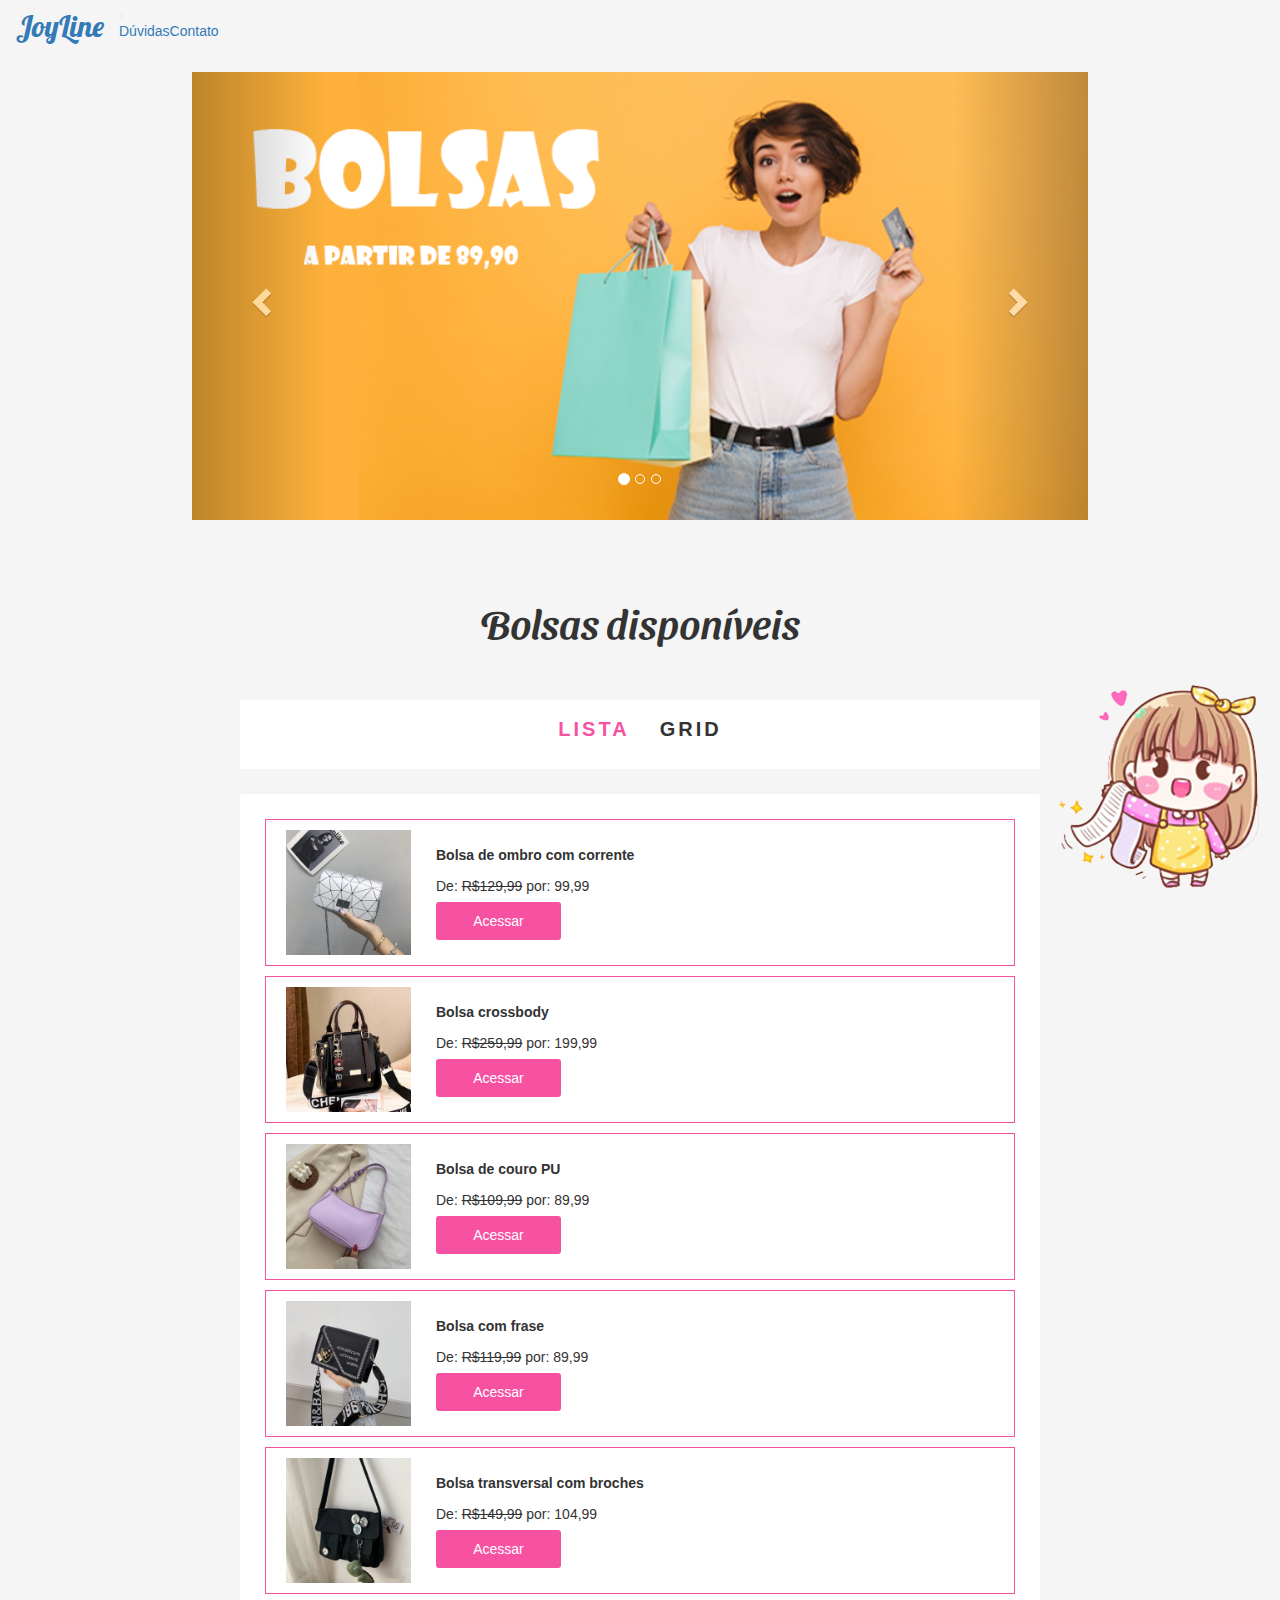
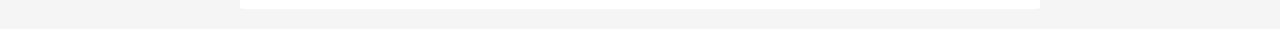
<file: bolsas.html>
<!DOCTYPE html>
<html lang="pt-br">
<head>
    <!-- Meta tags Obrigatórias -->
    <meta charset="utf-8">
    <meta name="viewport" content="width=device-width, initial-scale=1, shrink-to-fit=no">
    <!-- Bootstrap CSS -->
    <link rel="stylesheet" href="https://stackpath.bootstrapcdn.com/bootstrap/4.1.3/css/bootstrap.min.css" integrity="sha384-MCw98/SFnGE8fJT3GXwEOngsV7Zt27NXFoaoApmYm81iuXoPkFOJwJ8ERdknLPMO" crossorigin="anonymous">

    <!--Fonts-->
    <link rel="preconnect" href="https://fonts.gstatic.com">
    <link href="https://fonts.googleapis.com/css2?family=Lobster&display=swap" rel="stylesheet">
    <link rel="preconnect" href="https://fonts.gstatic.com">
    <link href="https://fonts.googleapis.com/css2?family=Sansita+Swashed:wght@300;400&display=swap" rel="stylesheet">

    <!--Css-->
    <link rel="stylesheet" type="text/css" href="catbolsas.css">


    <!--Carrossel-->

    <meta name="viewport" content="width=device-width, initial-scale=1">
    <link rel="stylesheet" href="https://maxcdn.bootstrapcdn.com/bootstrap/3.4.1/css/bootstrap.min.css">
    <script src="https://ajax.googleapis.com/ajax/libs/jquery/3.5.1/jquery.min.js"></script>
    <script src="https://maxcdn.bootstrapcdn.com/bootstrap/3.4.1/js/bootstrap.min.js"></script>



    <title>JoyLine</title>
</head>

<body style="background-color:whitesmoke">

<!-- Barra superior de navegação-->

<nav class="navbar navbar-expand-lg navbar-light bg-light">
    <a class="navbar-brand" href="index.html" id="titulo_inicial">JoyLine</a>
    <button  class="navbar-toggler" type="button" data-toggle="collapse" data-target="#navbarNav" aria-controls="navbarNav" aria-expanded="false" aria-label="Alterna navegação">
        <span class="navbar-toggler-icon"></span>
    </button>
    <div class="collapse navbar-collapse" id="navbarNav">
        <ul class="navbar-nav">
            <li class="nav-item active">
                <a class="nav-link" href="duvidas.html">Dúvidas <span class="sr-only">(Página atual)</span></a>
            </li>
            <li class="nav-item">
                <a class="nav-link" href="contato.html">Contato</a>
            </li>
        </ul>
    </div>
</nav>
<!-- fim da Barra superior de navegação-->

<!--Carousel superior do site-->

<div class="container-carousel">
    <div id="myCarousel" class="carousel slide" data-ride="carousel">
        <!-- Indicators -->
        <ol class="carousel-indicators">
            <li data-target="#myCarousel" data-slide-to="0" class="active"></li>
            <li data-target="#myCarousel" data-slide-to="1"></li>
            <li data-target="#myCarousel" data-slide-to="2"></li>
        </ol>

        <!-- Wrapper for slides -->
        <div class="carousel-inner">
            <div class="item active">
                <img src="img/bolsas-carousel-1.png" alt="Los Angeles" style="width:100%;">
            </div>

            <div class="item">
                <img src="img/bolsas-carousel-2.png" alt="Chicago" style="width:100%; ">
            </div>

            <div class="item">
                <img src="img/bolsas-carousel-3.png" alt="New york" style="width:100%;">
            </div>
        </div>

        <!-- Left and right controls -->
        <a class="left carousel-control" href="#myCarousel" data-slide="prev">
            <span class="glyphicon glyphicon-chevron-left"></span>
            <span class="sr-only">Previous</span>
        </a>
        <a class="right carousel-control" href="#myCarousel" data-slide="next">
            <span class="glyphicon glyphicon-chevron-right"></span>
            <span class="sr-only">Next</span>
        </a>
    </div>
</div>

<!--fim do Carousel superior do site-->

<br>


<br> <br>
<!--inicio dos produtos-->


<h3 class="titulo-produtos">Bolsas disponíveis</h3>
<img class="char-produtos" src="img/char.png">

<br>

<div class="wrapper">
    <div class="links">
        <ul>
            <li data-view="list-view" class="li-list active">
                <i class="fas fa-th-list"></i>
                Lista</li>
            <li data-view="grid-view" class="li-grid">
                <i class="fas fa-th-large"></i>
                Grid</li>
        </ul>
    </div>
    <div class="view_main">
        <div class="view_wrap list-view" style="display: block;">
            <div class="view_item">
                <div class="vi_left">
                    <img src="img/produto-2.png" alt="Bolsas">
                </div>
                <div class="vi_right">
                    <p class="title">Bolsa de ombro com corrente</p>
                    <p class="content">De: <s>R$129,99</s> por: 99,99</p>
                    <a href="bolsa2.html"><div class="btn">Acessar</div></a>
                </div>
            </div>
            <div class="view_item">
                <div class="vi_left">
                    <img src="img/produto-3.png" alt="acessórios">
                </div>
                <div class="vi_right">
                    <p class="title">Bolsa crossbody</p>
                    <p class="content">De: <s>R$259,99</s> por: 199,99</p>
                    <a href="bolsa3"><div class="btn">Acessar</div></a>
                </div>
            </div>
            <div class="view_item">
                <div class="vi_left">
                    <img src="img/produto-4.png" alt="papelaria">
                </div>
                <div class="vi_right">
                    <p class="title">Bolsa de couro PU</p>
                    <p class="content">De: <s>R$109,99</s> por: 89,99</p>
                    <a href="bolsa4"><div class="btn">Acessar</div></a>
                </div>
            </div>
            <div class="view_item">
                <div class="vi_left">
                    <img src="img/produto-5.png" alt="sapatos">
                </div>
                <div class="vi_right">
                    <p class="title">Bolsa com frase</p>
                    <p class="content">De: <s>R$119,99</s> por: 89,99</p>
                    <a href="bolsa5"><div class="btn">Acessar</div></a>
                </div>
            </div>
            <div class="view_item">
                <div class="vi_left">
                    <img src="img/produto-6.png" alt="roupas">
                </div>
                <div class="vi_right">
                    <p class="title">Bolsa transversal com broches</p>
                    <p class="content">De: <s>R$149,99</s> por: 104,99</p>
                    <a href="bolsa6"><div class="btn">Acessar</div></a>
                </div>
            </div>
        </div>

    </div>
</div>
</div>

<script src="scripts.js"></script>



<!-- fim dos produtos-->


<!-- fim dos produtos-->



<!-- JavaScript (Opcional) -->



</body>
</html>
</file>
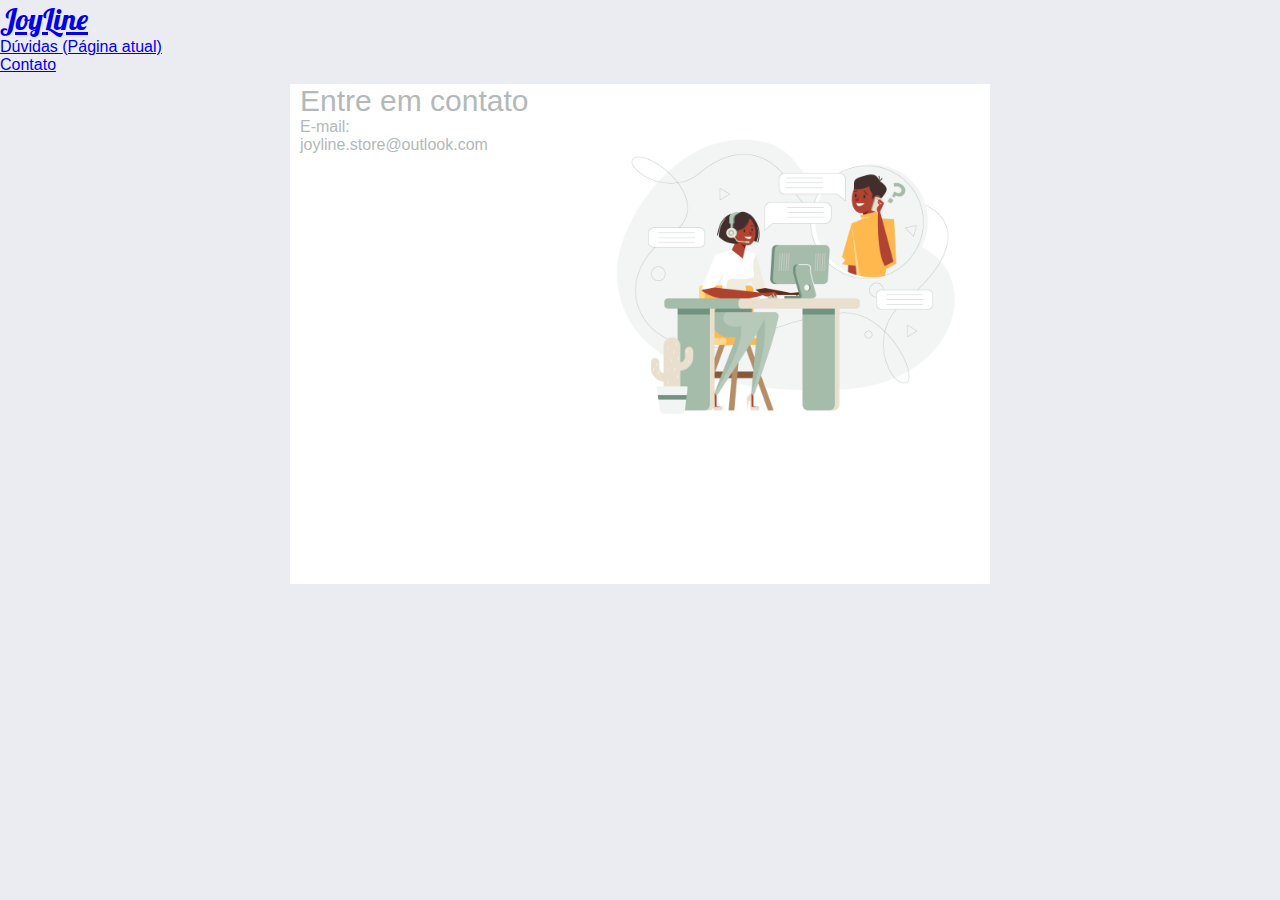
<file: contato.html>
<!DOCTYPE html>
<html lang="pt-br">
<head>
    <title>JoyLine</title>
    <meta charset="utf-8">

    <!-- Meta tags Obrigatórias -->
    <meta name="viewport" content="width=device-width, initial-scale=1, shrink-to-fit=no">
    <!-- Bootstrap CSS -->
    <link rel="stylesheet" href="https://stackpath.bootstrapcdn.com/bootstrap/4.1.3/css/bootstrap.min.css" integrity="sha384-MCw98/SFnGE8fJT3GXwEOngsV7Zt27NXFoaoApmYm81iuXoPkFOJwJ8ERdknLPMO" crossorigin="anonymous">

    <!--Fonts-->
    <link rel="preconnect" href="https://fonts.gstatic.com">
    <link href="https://fonts.googleapis.com/css2?family=Lobster&display=swap" rel="stylesheet">
    <link rel="preconnect" href="https://fonts.gstatic.com">
    <link href="https://fonts.googleapis.com/css2?family=Sansita+Swashed:wght@300;400&display=swap" rel="stylesheet">

    <!--Css-->
    <link rel="stylesheet" type="text/css" href="css_index.css">
    <link rel="stylesheet" type="text/css" href="contato.css">

</head>
<body>

<!-- Barra superior de navegação-->

<nav class="navbar navbar-expand-lg navbar-light bg-light">
    <a class="navbar-brand" href="index.html" id="titulo_inicial">JoyLine</a>
    <button class="navbar-toggler" type="button" data-toggle="collapse" data-target="#navbarNav" aria-controls="navbarNav" aria-expanded="false" aria-label="Alterna navegação">
        <span class="navbar-toggler-icon"></span>
    </button>
    <div class="collapse navbar-collapse" id="navbarNav">
        <ul class="navbar-nav">
            <li class="nav-item active">
                <a class="nav-link" href="duvidas.html">Dúvidas <span class="sr-only">(Página atual)</span></a>
            </li>
            <li class="nav-item">
                <a class="nav-link" href="contato.html">Contato</a>
            </li>
        </ul>
    </div>
</nav>
<!-- fim da Barra superior de navegação-->

<div class="container-contato">

    <p style="font-size:30px;margin-left:10px;">Entre em contato <img id="contato" style="height:400px;width:400px;float:right;" src="img/contato.jpg">
    </p>

    <p style="margin-left:10px;">E-mail:</p>
    <p style="margin-left:10px;">joyline.store@outlook.com</p>
    <br>

</div>




</body>
</html>
</file>
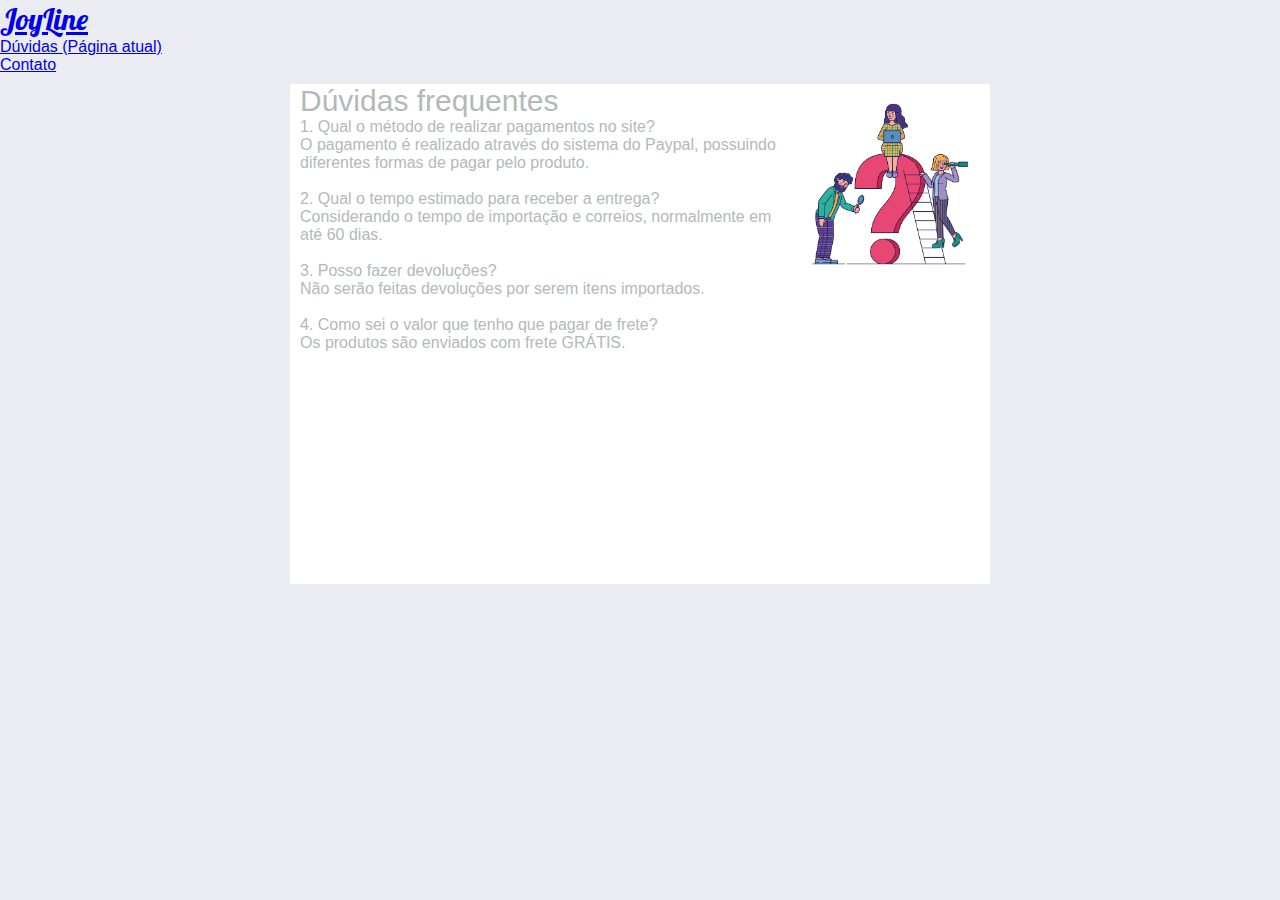
<file: duvidas.html>
<!DOCTYPE html>
<html lang="pt-br">
<head>
    <title>JoyLine</title>
    <meta charset="utf-8">

    <!-- Meta tags Obrigatórias -->
    <meta name="viewport" content="width=device-width, initial-scale=1, shrink-to-fit=no">
    <!-- Bootstrap CSS -->
    <link rel="stylesheet" href="https://stackpath.bootstrapcdn.com/bootstrap/4.1.3/css/bootstrap.min.css" integrity="sha384-MCw98/SFnGE8fJT3GXwEOngsV7Zt27NXFoaoApmYm81iuXoPkFOJwJ8ERdknLPMO" crossorigin="anonymous">

    <!--Fonts-->
    <link rel="preconnect" href="https://fonts.gstatic.com">
    <link href="https://fonts.googleapis.com/css2?family=Lobster&display=swap" rel="stylesheet">
    <link rel="preconnect" href="https://fonts.gstatic.com">
    <link href="https://fonts.googleapis.com/css2?family=Sansita+Swashed:wght@300;400&display=swap" rel="stylesheet">

    <!--Css-->
    <link rel="stylesheet" type="text/css" href="css_index.css">
    <link rel="stylesheet" type="text/css" href="duvidas.css">

</head>
<body>

<!-- Barra superior de navegação-->

<nav class="navbar navbar-expand-lg navbar-light bg-light">
    <a class="navbar-brand" href="index.html" id="titulo_inicial">JoyLine</a>
    <button class="navbar-toggler" type="button" data-toggle="collapse" data-target="#navbarNav" aria-controls="navbarNav" aria-expanded="false" aria-label="Alterna navegação">
        <span class="navbar-toggler-icon"></span>
    </button>
    <div class="collapse navbar-collapse" id="navbarNav">
        <ul class="navbar-nav">
            <li class="nav-item active">
                <a class="nav-link" href="duvidas.html">Dúvidas <span class="sr-only">(Página atual)</span></a>
            </li>
            <li class="nav-item">
                <a class="nav-link" href="contato.html">Contato</a>
            </li>
        </ul>
    </div>
</nav>
<!-- fim da Barra superior de navegação-->

<div class="container-duvidas">

    <p style="font-size:30px;margin-left:10px;">Dúvidas frequentes <img id="imgduvida" style="height:200px;width:200px;float:right;" src="img/duvida.jpg">
    </p>

    <p style="margin-left:10px;">1. Qual o método de realizar pagamentos no site?</p>
    <p style="margin-left:10px;">O pagamento é realizado através do sistema do Paypal, possuindo diferentes formas de pagar pelo produto.</p>
<br>
    <p style="margin-left:10px;">2. Qual o tempo estimado para receber a entrega?</p>
    <p style="margin-left:10px;">Considerando o tempo de importação e correios, normalmente em até 60 dias.</p>

    <br>
    <p style="margin-left:10px;">3. Posso fazer devoluções?</p>
    <p style="margin-left:10px;">Não serão feitas devoluções por serem itens importados.</p>

    <br>
    <p style="margin-left:10px;">4. Como sei o valor que tenho que pagar de frete?</p>
    <p style="margin-left:10px;">Os produtos são enviados com frete GRÁTIS.</p>

</div>




</body>
</html>
</file>
<file: catbolsas.css>
/*font-family: 'Lobster', cursive;*/

#titulo_inicial{

font-family: 'Lobster', cursive;
font-size: 30px;
}

.container-carousel{

width: 70%;
height: 50%;
margin: auto;
display: block;
}

.container-produtos{

width: 100%;
height: 70%;
margin: 30px;
display: flex;
flex:30%;


}



.titulo-produtos{
font-family: 'Sansita Swashed', cursive;
height: 50px;
text-align:center;
font-size:40px;
}

.char-produtos{
float:right;
 position: fixed;
  bottom: 0;
   right: 0;
}


/*INICIO PRODUTOS*/
#produto-1{
width: 40%;
height: 100%;
border:solid 2px #fc7cc5;
margin:2px;

}


#cat-bolsas{
width: 40%;
height: 100%;
border:solid 2px #fc7cc5;
margin:2px;


}

#cat-roupas{
width:40%;
height: 100%;
border:solid 2px #fc7cc5;
margin:2px;


}

#cat-acessorios{
width:40%;
height: 100%;
border:solid 2px #fc7cc5;
margin:2px;


}
#cat-sapatos{
width:40%;
height: 100%;
border:solid 2px #fc7cc5;
margin:2px;

}

#cat-papelaria{
width:40%;
height: 100%;
border:solid 2px #fc7cc5;
margin:2px;

}

#cat-maquiagem{
width:40%;
height: 100%;
border:solid 2px #fc7cc5;
margin:2px;

}


/*GRID E LISTA*/

@import url('https://fonts.googleapis.com/css2?family=Montserrat:wght@200;400;600&display=swap');

*{
	list-style: none;
	font-family: 'Montserrat', sans-serif;
	margin: 0;
	padding: 0;
	box-sizing: border-box;
}

body{
	background: #ebecf1;
	color: #b3b9b9;
}

.view_item img{
	width: 125px;
}

.wrapper{
	width: 800px;
	margin: 20px auto;
}

.links{
	margin-bottom: 25px;
	background: #fff;
	padding: 15px;
	border-radius: 3px;
}

.links ul{
	display: flex;
	justify-content: center;
}

.links ul li{
	margin: 0 15px;
	font-weight: 600;
	text-transform: uppercase;
	letter-spacing: 3px;
	font-size: 20px;
	cursor: pointer;
}

.links ul li:hover,
.links ul li.active{
	color: #f752a2;
}

.view_main{
	background: #fff;
	border-radius: 3px;
	padding: 15px;
}

.list-view .view_item {
	background: #fff;
	border: 1px solid #f752a2;
	margin: 10px;
	padding: 10px 20px;
	display: flex;
	align-items: center;
}

.list-view .view_item:last-child{
	margin-bottom: 0;
}

.list-view .view_item .vi_left{
	margin-right: 25px;
}

.view_item .title{
	font-weight: 600;
}

.view_item .content{
	margin: 5px 0;
	font-size: 14px;
	line-height: 22px;
	font-weight: 200;
}

.view_item .btn{
	width: 125px;
	background: #f752a2;
	padding: 8px 5px;
	border-radius: 3px;
	color: #fff;
	text-align: center;
	font-weight: 200;
	cursor: pointer;
}

.view_item .btn:hover{
	background: #fac0e7;
}

.grid-view{
	width: 100%;
}

.grid-view .view_item {
	display: inline-block;
    border: 1px solid #e2efe1;
    width: 230px;
    padding: 25px;
    text-align: center;
    margin: 10px;
}

.grid-view .view_item .vi_left{
	margin-bottom: 10px;
}

.grid-view .view_item .btn{
	margin: 0 auto;
}
</file>
<file: css_index.css>
/*font-family: 'Lobster', cursive;*/

#titulo_inicial{

font-family: 'Lobster', cursive;
font-size: 30px;
}

.container-carousel{

width: 70%;
height: 50%;
margin: auto;
display: block;
}

.container-produtos{

width: 100%;
height: 70%;
margin: 30px;
display: flex;
flex:30%;


}



.titulo-produtos{
font-family: 'Sansita Swashed', cursive;
height: 50px;
text-align:center;
font-size:40px;
}

.char-produtos{
float:right;
 position: fixed;
  bottom: 0;
   right: 0;
}


/*INICIO PRODUTOS*/
#produto-1{
width: 40%;
height: 100%;
border:solid 2px #fc7cc5;
margin:2px;

}


#cat-bolsas{
width: 40%;
height: 100%;
border:solid 2px #fc7cc5;
margin:2px;


}

#cat-roupas{
width:40%;
height: 100%;
border:solid 2px #fc7cc5;
margin:2px;


}

#cat-acessorios{
width:40%;
height: 100%;
border:solid 2px #fc7cc5;
margin:2px;


}
#cat-sapatos{
width:40%;
height: 100%;
border:solid 2px #fc7cc5;
margin:2px;

}

#cat-papelaria{
width:40%;
height: 100%;
border:solid 2px #fc7cc5;
margin:2px;

}

#cat-maquiagem{
width:40%;
height: 100%;
border:solid 2px #fc7cc5;
margin:2px;

}


/*GRID E LISTA*/

@import url('https://fonts.googleapis.com/css2?family=Montserrat:wght@200;400;600&display=swap');

*{
	list-style: none;
	font-family: 'Montserrat', sans-serif;
	margin: 0;
	padding: 0;
	box-sizing: border-box;
}

body{
	background: #ebecf1;
	color: #b3b9b9;
}

.view_item img{
	width: 125px;
}

.wrapper{
	width: 800px;
	margin: 20px auto;
}

.links{
	margin-bottom: 25px;
	background: #fff;
	padding: 15px;
	border-radius: 3px;
}

.links ul{
	display: flex;
	justify-content: center;
}

.links ul li{
	margin: 0 15px;
	font-weight: 600;
	text-transform: uppercase;
	letter-spacing: 3px;
	font-size: 20px;
	cursor: pointer;
}

.links ul li:hover,
.links ul li.active{
	color: #f752a2;
}

.view_main{
	background: #fff;
	border-radius: 3px;
	padding: 15px;
}

.list-view .view_item {
	background: #fff;
	border: 1px solid #f752a2;
	margin: 10px;
	padding: 10px 20px;
	display: flex;
	align-items: center;
}

.list-view .view_item:last-child{
	margin-bottom: 0;
}

.list-view .view_item .vi_left{
	margin-right: 25px;
}

.view_item .title{
	font-weight: 600;
}

.view_item .content{
	margin: 5px 0;
	font-size: 14px;
	line-height: 22px;
	font-weight: 200;
}

.view_item .btn{
	width: 125px;
	background: #f752a2;
	padding: 8px 5px;
	border-radius: 3px;
	color: #fff;
	text-align: center;
	font-weight: 200;
	cursor: pointer;
}

.view_item .btn:hover{
	background: #fac0e7;
}

.grid-view{
	width: 100%;
}

.grid-view .view_item {
	display: inline-block;
    border: 1px solid #e2efe1;
    width: 230px;
    padding: 25px;
    text-align: center;
    margin: 10px;
}

.grid-view .view_item .vi_left{
	margin-bottom: 10px;
}

.grid-view .view_item .btn{
	margin: 0 auto;
}
</file>
<file: contato.css>
.container-contato{

height:500px;
width:700px;
background-color:white;
margin-left:auto;
margin-right:auto;
align:center;
margin-top:10px;


}

.contato{



}
</file>
<file: duvidas.css>
.container-duvidas{

height:500px;
width:700px;
background-color:white;
margin-left:auto;
margin-right:auto;
align:center;
margin-top:10px;


}

.imgduvida{



}
</file>
